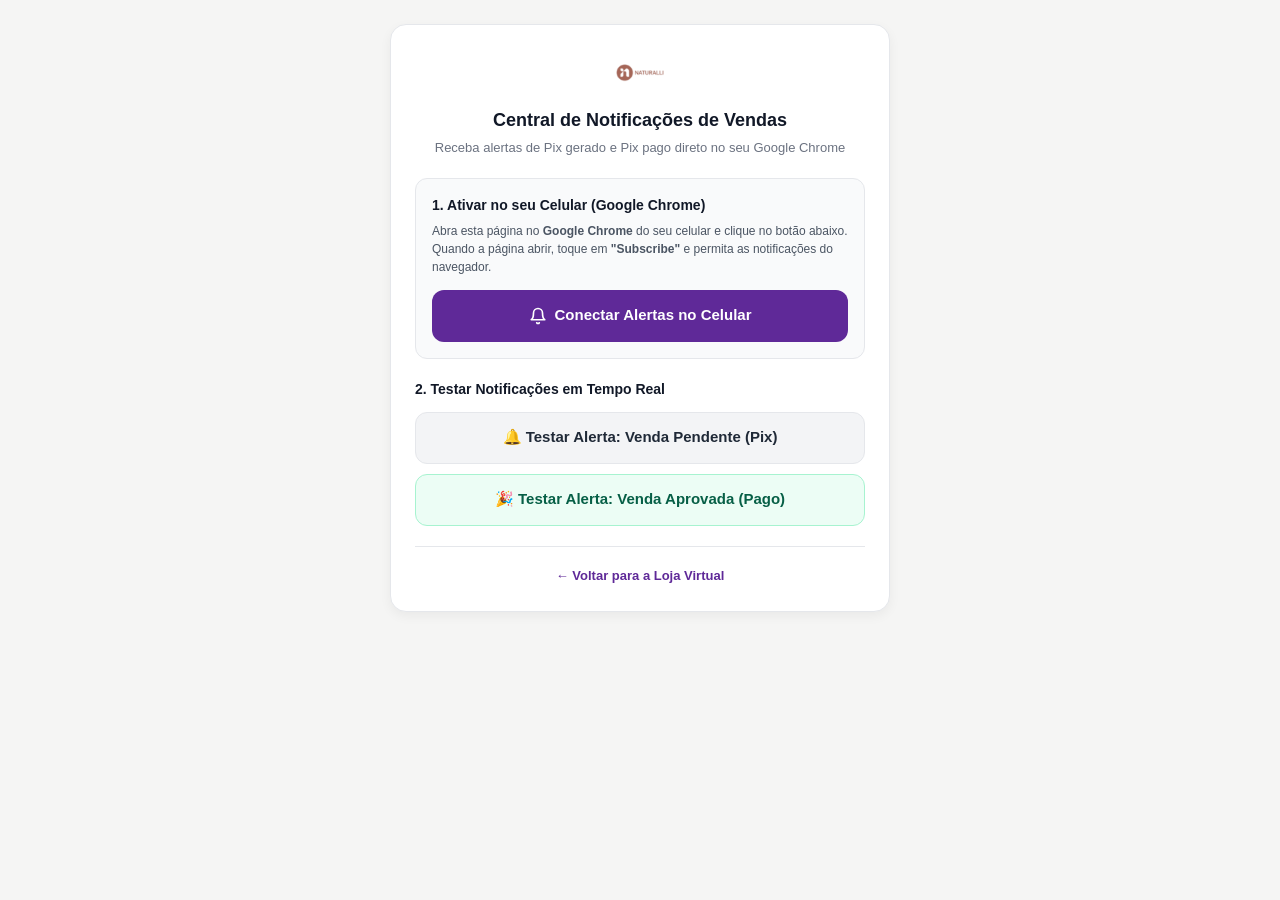
<file: admin.html>
<!DOCTYPE html>
<html lang="pt-BR">
<head>
  <meta charset="utf-8">
  <meta name="viewport" content="width=device-width, initial-scale=1">
  <title>Notificações de Vendas · Tablet 17 Pro Max</title>
  <link rel="icon" type="image/png" href="images/favicon.png">
  <link rel="stylesheet" href="css/styles-BEpDuNdL.css">
  <style>
    body {
      background-color: #F5F5F4;
      font-family: -apple-system, BlinkMacSystemFont, "Segoe UI", Roboto, sans-serif;
      padding: 24px 16px;
    }
    .admin-card {
      max-width: 500px;
      margin: 0 auto;
      background: #FFFFFF;
      border: 1px solid #E5E7EB;
      border-radius: 16px;
      padding: 24px;
      box-shadow: 0 4px 12px rgba(0, 0, 0, 0.05);
    }
    .btn {
      display: inline-flex;
      align-items: center;
      justify-content: center;
      gap: 8px;
      width: 100%;
      height: 52px;
      border-radius: 12px;
      font-weight: 700;
      font-size: 15px;
      border: none;
      cursor: pointer;
      text-decoration: none;
      transition: all 0.15s;
    }
    .btn-primary {
      background-color: #5F2998;
      color: #FFFFFF;
    }
    .btn-primary:hover {
      background-color: #4A1E78;
    }
    .btn-secondary {
      background-color: #F3F4F6;
      color: #1F2937;
      border: 1px solid #E5E7EB;
    }
    .btn-secondary:hover {
      background-color: #E5E7EB;
    }
  </style>
</head>
<body>

  <div class="admin-card">
    <div style="text-align:center;margin-bottom:20px;">
      <img src="images/favicon.png" alt="Logo" style="width:48px;height:48px;margin:0 auto 10px;border-radius:12px;">
      <h1 style="font-size:18px;font-weight:700;color:#111827;margin:0;">Central de Notificações de Vendas</h1>
      <p style="font-size:13px;color:#6B7280;margin-top:4px;">Receba alertas de Pix gerado e Pix pago direto no seu Google Chrome</p>
    </div>

    <!-- PASSO 1: ATIVAR NOTIFICAÇÕES -->
    <div style="background:#F9FAFB;border:1px solid #E5E7EB;border-radius:12px;padding:16px;margin-bottom:20px;">
      <div style="font-size:14px;font-weight:700;color:#111827;margin-bottom:6px;">
        1. Ativar no seu Celular (Google Chrome)
      </div>
      <p style="font-size:12px;color:#4B5563;line-height:1.5;margin:0 0 14px 0;">
        Abra esta página no <strong>Google Chrome</strong> do seu celular e clique no botão abaixo. Quando a página abrir, toque em <strong>"Subscribe"</strong> e permita as notificações do navegador.
      </p>
      
      <a href="https://ntfy.sh/tablet17_vendas_thiago" target="_blank" rel="noopener noreferrer" class="btn btn-primary">
        <svg xmlns="http://www.w3.org/2000/svg" width="18" height="18" viewBox="0 0 24 24" fill="none" stroke="currentColor" stroke-width="2.2" stroke-linecap="round" stroke-linejoin="round"><path d="M6 8a6 6 0 0 1 12 0c0 7 3 9 3 9H3s3-2 3-9"/><path d="M10.3 21a1.94 1.94 0 0 0 3.4 0"/></svg>
        <span>Conectar Alertas no Celular</span>
      </a>
    </div>

    <!-- PASSO 2: TESTAR DISPAROS -->
    <div style="margin-bottom:20px;">
      <div style="font-size:14px;font-weight:700;color:#111827;margin-bottom:12px;">
        2. Testar Notificações em Tempo Real
      </div>

      <div style="display:flex;flex-direction:column;gap:10px;">
        <button id="btn-test-pending" type="button" class="btn btn-secondary">
          <span>🔔 Testar Alerta: Venda Pendente (Pix)</span>
        </button>

        <button id="btn-test-paid" type="button" class="btn btn-secondary" style="background:#ECFDF5;border-color:#A7F3D0;color:#065F46;">
          <span>🎉 Testar Alerta: Venda Aprovada (Pago)</span>
        </button>
      </div>

      <div id="test-feedback" style="display:none;margin-top:12px;padding:10px;border-radius:8px;font-size:13px;text-align:center;font-weight:600;"></div>
    </div>

    <div style="border-top:1px solid #E5E7EB;padding-top:16px;text-align:center;">
      <a href="/" style="font-size:13px;color:#5F2998;font-weight:600;text-decoration:none;">← Voltar para a Loja Virtual</a>
    </div>
  </div>

  <script>
    const feedback = document.getElementById('test-feedback');

    async function triggerTest(type) {
      if (feedback) {
        feedback.style.display = 'block';
        feedback.style.background = '#F3F4F6';
        feedback.style.color = '#374151';
        feedback.textContent = 'Enviando notificação de teste...';
      }

      try {
        const res = await fetch(`/api/test-notify?type=${type}`);
        const data = await res.json();
        if (data.ok) {
          feedback.style.background = '#ECFDF5';
          feedback.style.color = '#065F46';
          feedback.textContent = '✓ Notificação enviada! Verifique a barra de notificações do seu celular.';
        } else {
          throw new Error(data.error);
        }
      } catch (err) {
        feedback.style.background = '#FEF2F2';
        feedback.style.color = '#991B1B';
        feedback.textContent = 'Erro ao enviar teste: ' + err.message;
      }
    }

    document.getElementById('btn-test-pending').addEventListener('click', () => triggerTest('pending'));
    document.getElementById('btn-test-paid').addEventListener('click', () => triggerTest('paid'));
  </script>

</body>
</html>
</file>
